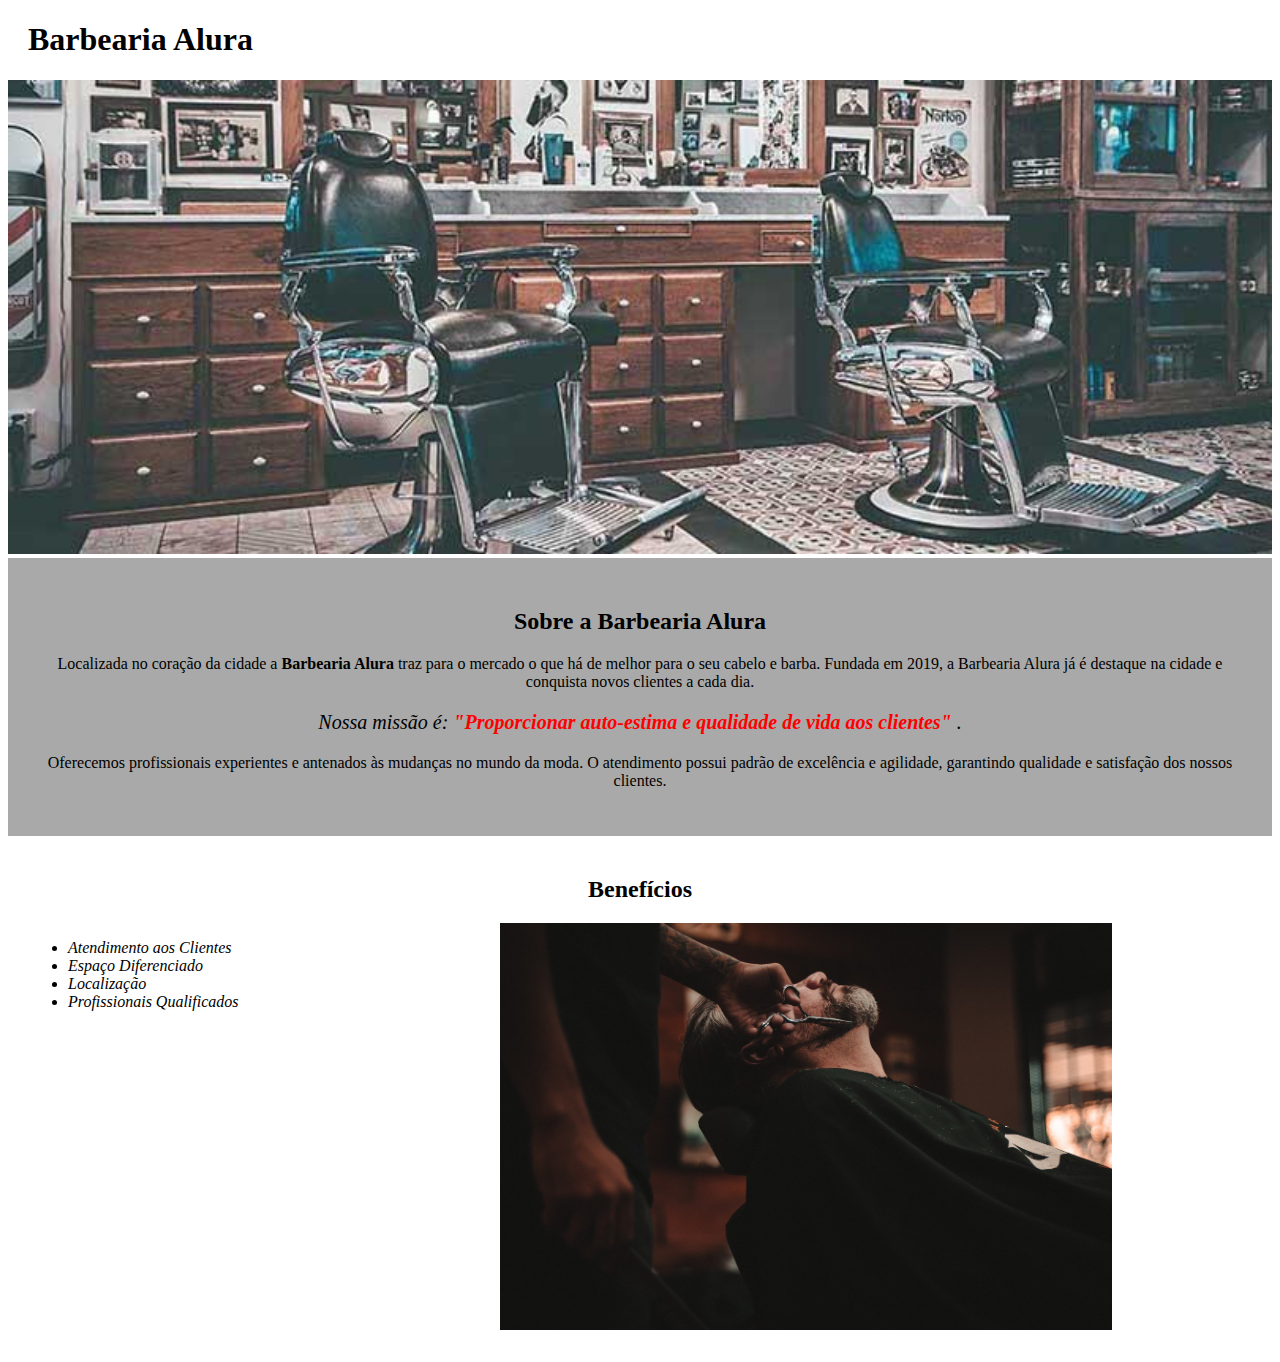
<file: index.html>
<!DOCTYPE html>
<html lang="pt-br">
<head>
    <meta charset="UTF-8">
    <meta http-equiv="X-UA-Compatible" content="IE=edge">
    <meta name="viewport" content="width=device-width, initial-scale=1.0">
    <title>Barbearia Alura</title>
    <link rel="stylesheet" href="style.css">

</head>
    <body> 
        <header>
            <h1 class="titulo-principal">Barbearia Alura</h1>
        </header>

        <img id="banner" src="banner.jpg" alt="">

        <div class="principal">
            <h2 class="titulo-centralizado">Sobre a Barbearia Alura</h2>

            <p>Localizada no coração da cidade a <strong>Barbearia Alura</strong> traz para o mercado o que há de melhor para o seu cabelo e barba. Fundada em 2019, a Barbearia Alura já é destaque na cidade e conquista novos clientes a cada dia.</p>

            <p id="missao"><em>Nossa missão é: <strong>"Proporcionar auto-estima e qualidade de vida aos clientes"</strong> .</em></p>

            <p>Oferecemos profissionais experientes e antenados às mudanças no mundo da moda. O atendimento possui padrão de excelência e agilidade, garantindo qualidade e satisfação dos nossos clientes.</p>
        </div>

        <div class="beneficios">
            <h2 class="titulo-centralizado">Benefícios</h2>
            <ul>
                <li class="item">Atendimento aos Clientes</li>
                <li class="item">Espaço Diferenciado</li>
                <li class="item">Localização</li>
                <li class="item">Profissionais Qualificados</li>
            </ul>
            <img src="beneficios.jpg" alt="" srcset="" class="imagemBeneficios">
        </div>


    </body>
</html>
</file>
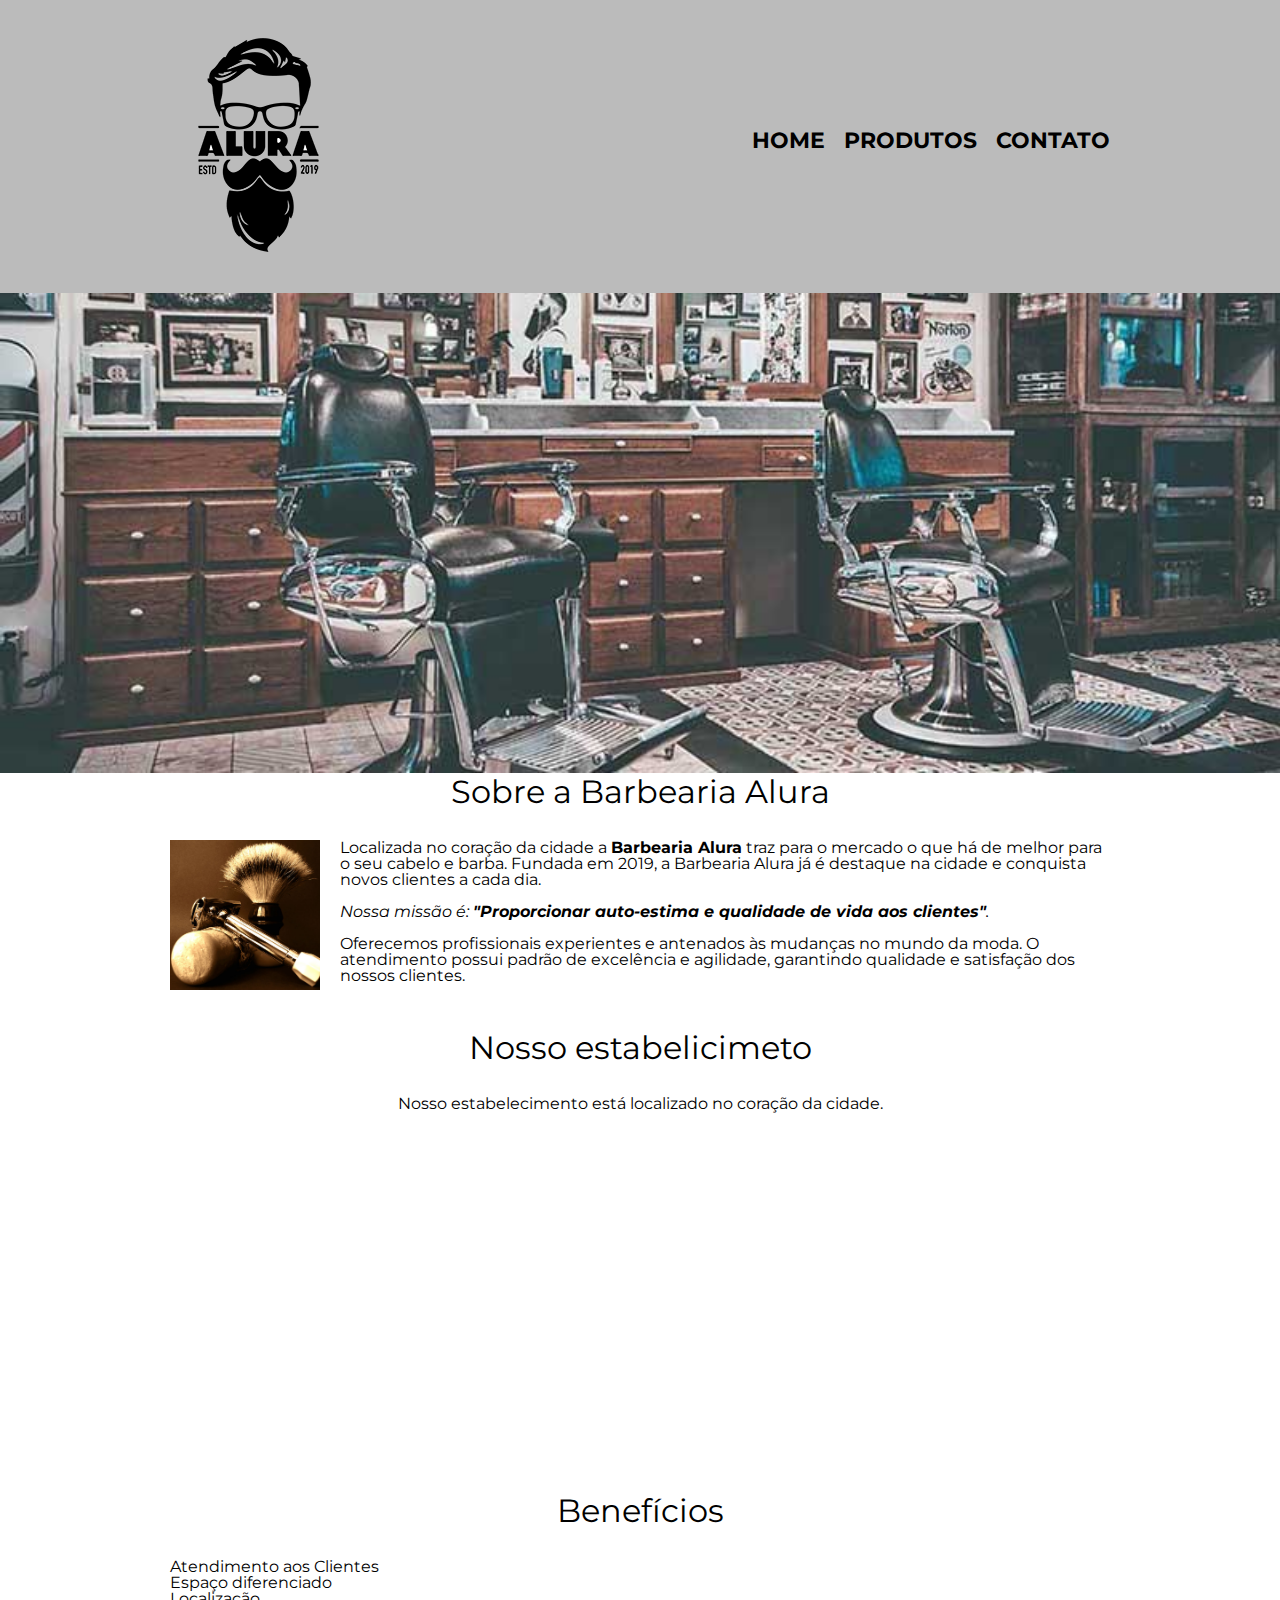
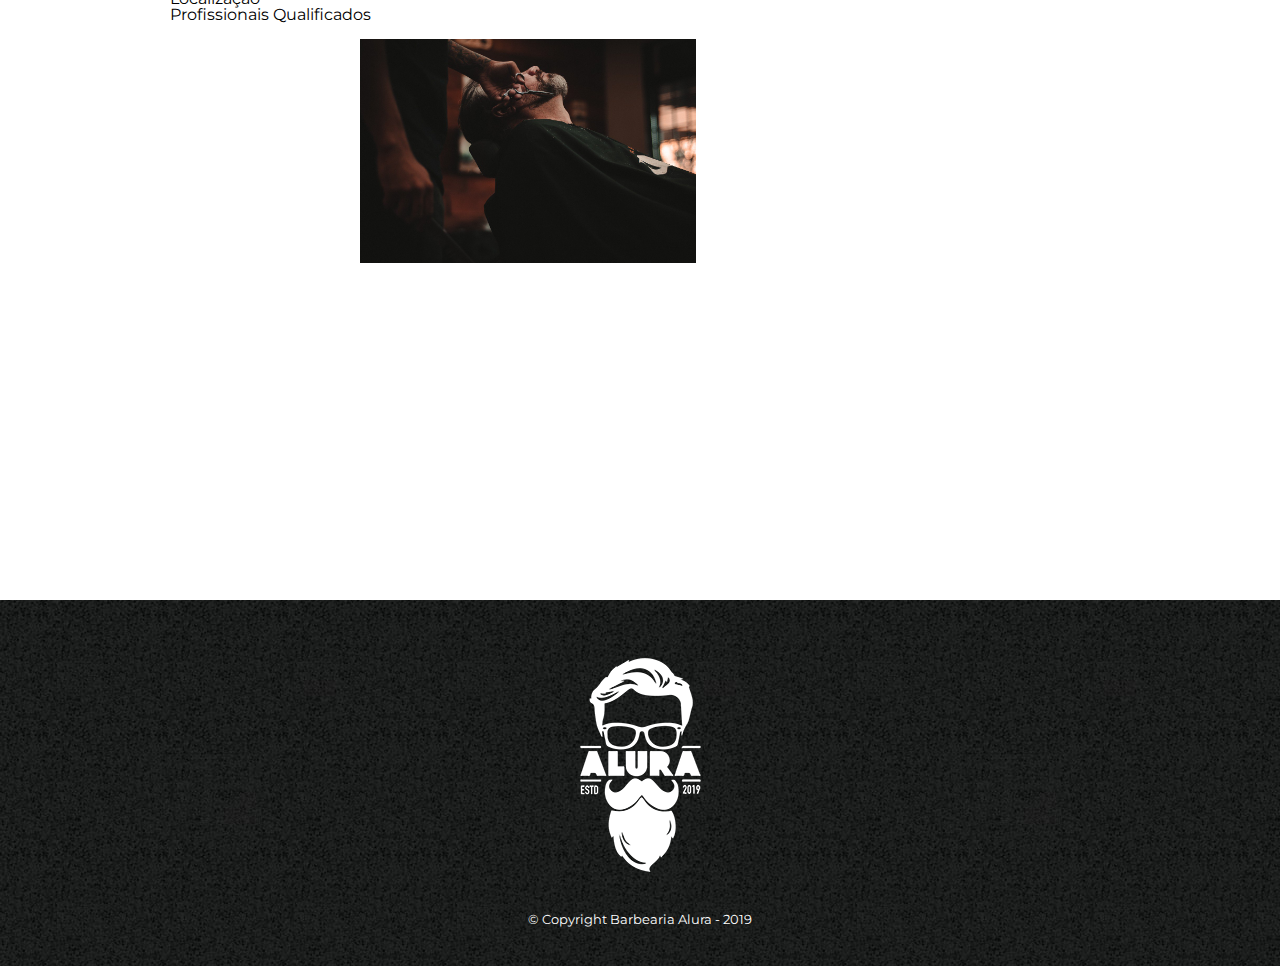
<file: projeto3/index.html>
<!DOCTYPE html>
<html lang="pt-br">
	<head>
		<meta charset="UTF-8">
		<title>Barbearia Alura</title>
		<link rel="stylesheet" href="reset.css">
		<link rel="stylesheet" href="style.css">
		<link href="https://fonts.googleapis.com/css2?family=Montserrat:wght@100;300;400&family=Open+Sans&family=Roboto:wght@100&display=swap" rel="stylesheet">
	</head>

	<body>
		<header>
			<div class="caixa">
				<h1><img src="logo.png"></h1>

				<nav>
					<ul>
						<li><a href="index.html">Home</a></li>
						<li><a href="produtos.html">Produtos</a></li>
						<li><a href="contato.html">Contato</a></li>
					</ul>
				</nav>
			</div>
		</header>
		<img class="banner" src="banner.jpg">
		<main>
			
			<section class="principal">
					<h2 class="titulo-principal">Sobre a Barbearia Alura</h2>
					<img class="utensilios" src="utensilios.jpg" alt="utensilios de um barbeiro">
			 
					<p>Localizada no coração da cidade a <strong>Barbearia Alura</strong> traz para o mercado o que há de melhor para o seu cabelo e barba. Fundada em 2019, a Barbearia Alura já é destaque na cidade e conquista novos clientes a cada dia.</p>
		
					<p id="missao"><em>Nossa missão é: <strong>"Proporcionar auto-estima e qualidade de vida aos clientes"</strong>.</em></p>
		
					<p>Oferecemos profissionais experientes e antenados às mudanças no mundo da moda. O atendimento possui padrão de excelência e agilidade, garantindo qualidade e satisfação dos nossos clientes.</p>
	
			<section class="mapa">
				<h3 class="titulo-principal">Nosso estabelicimeto</h3>
				<p>Nosso estabelecimento está localizado no coração da cidade.</p>

				<iframe src="https://www.google.com/maps/embed?pb=!1m18!1m12!1m3!1d58513.79581977236!2d-46.62718305385639!3d-23.564412078286374!2m3!1f0!2f0!3f0!3m2!1i1024!2i768!4f13.1!3m3!1m2!1s0x94ce5a2b2ed7f3a1%3A0xab35da2f5ca62674!2sCaelum%20-%20Escola%20de%20Tecnologia!5e0!3m2!1spt-BR!2sbr!4v1651612466939!5m2!1spt-BR!2sbr" width="100%" height="300px" style="border:0;" allowfullscreen="" loading="lazy" referrerpolicy="no-referrer-when-downgrade"></iframe>

			</section>

			
	
			<section class="beneficios">
				<h3 class="titulo-principal">Benefícios</h3>
	
				<ul>
					<li class="itens">Atendimento aos Clientes</li>
					<li class="itens">Espaço diferenciado</li>
					<li class="itens">Localização</li>
					<li class="itens">Profissionais Qualificados</li>
				</ul>
	
				<div class="video">
					<img src="beneficios.jpg" class="imagembeneficios">
				<iframe width="560" height="315" src="https://www.youtube.com/embed/wcVVXUV0YUY" frameborder="0" allow="accelerometer; autoplay; encrypted-media; gyroscope; picture-in-picture" allowfullscreen></iframe>
				</div>
			</section>
			</section>
		</main>
		<footer>
			<img src="logo-branco.png" alt="Logo da Barbearia Alura">
			<p class="copyright">&copy; Copyright Barbearia Alura - 2019</p>
		</footer>
	</body>
</html>
</file>
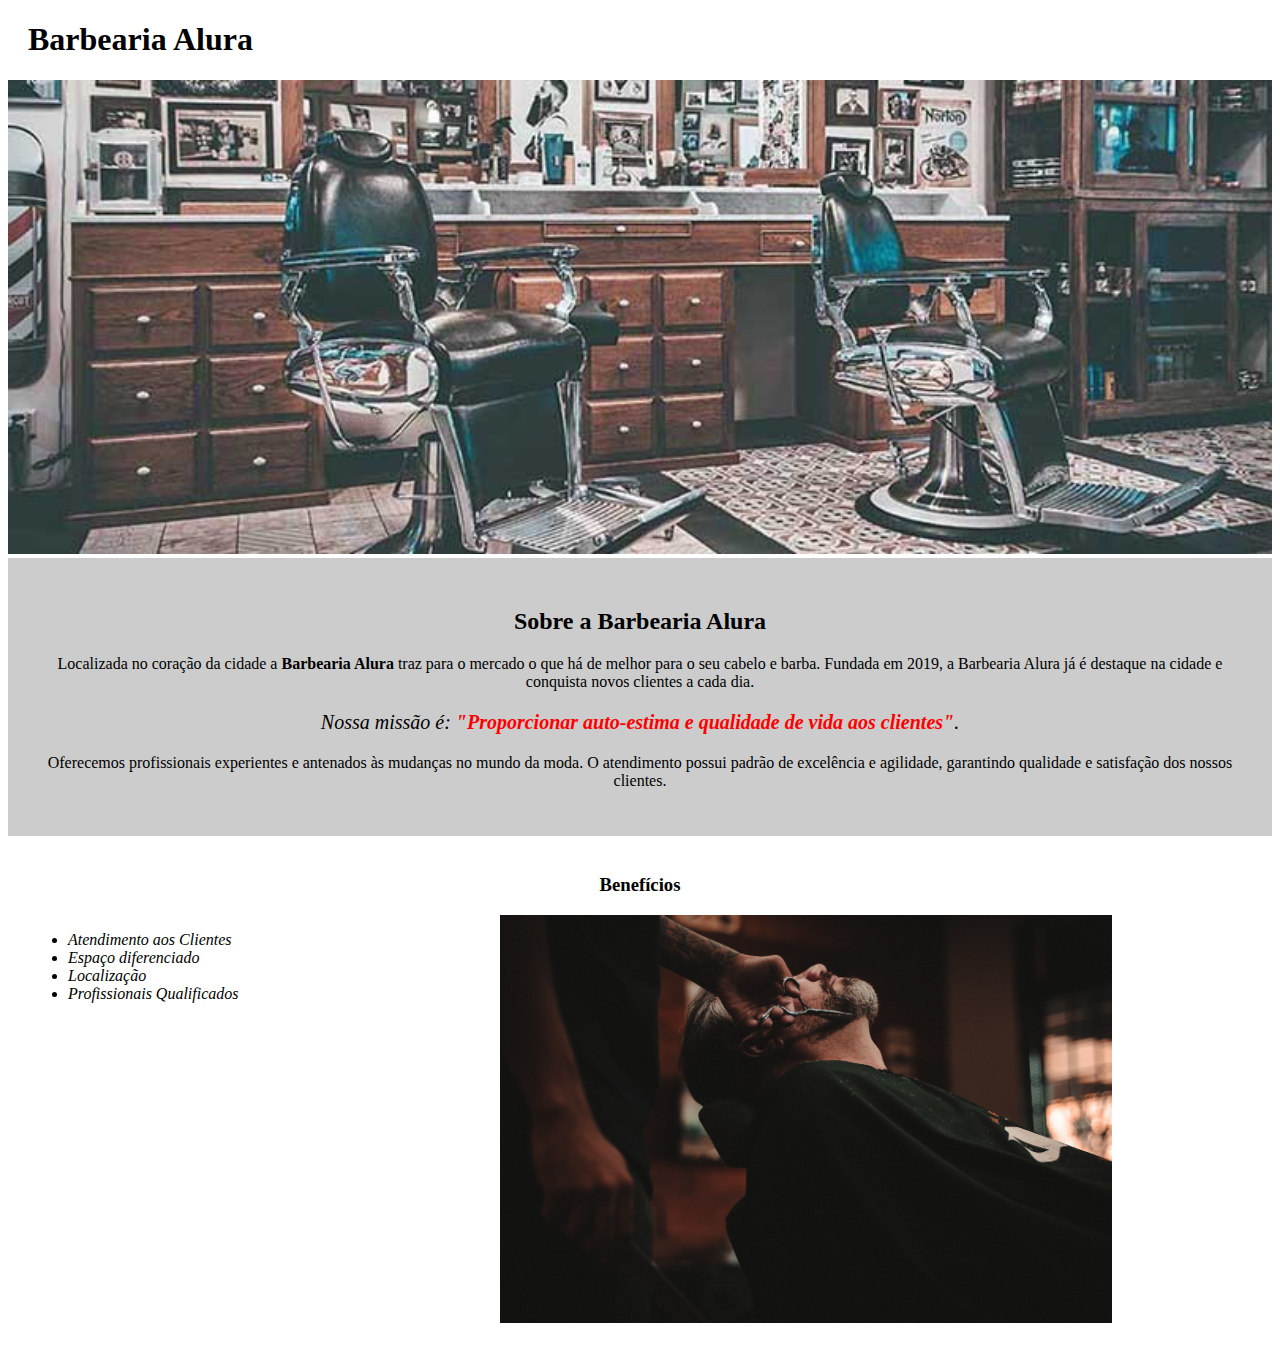
<file: projeto3/projeto/projeto-inicial/index.html>
<!DOCTYPE html>
<html lang="pt-br">
	<head>
		<meta charset="UTF-8">
		<title>Barbearia Alura</title>
		<link rel="stylesheet" href="style.css">
	</head>

	<body>
		<header>
			<h1 class="titulo-principal">Barbearia Alura</h1>
		</header>
		<img id="banner" src="banner.jpg">
		<div class="principal">
			<h2 class="titulo-centralizado">Sobre a Barbearia Alura</h2>
	 
			<p>Localizada no coração da cidade a <strong>Barbearia Alura</strong> traz para o mercado o que há de melhor para o seu cabelo e barba. Fundada em 2019, a Barbearia Alura já é destaque na cidade e conquista novos clientes a cada dia.</p>

			<p id="missao"><em>Nossa missão é: <strong>"Proporcionar auto-estima e qualidade de vida aos clientes"</strong>.</em></p>

			<p>Oferecemos profissionais experientes e antenados às mudanças no mundo da moda. O atendimento possui padrão de excelência e agilidade, garantindo qualidade e satisfação dos nossos clientes.</p>
		</div>

		<div class="beneficios">
			<h3 class="titulo-centralizado">Benefícios</h3>

			<ul>
				<li class="itens">Atendimento aos Clientes</li>
				<li class="itens">Espaço diferenciado</li>
				<li class="itens">Localização</li>
				<li class="itens">Profissionais Qualificados</li>
			</ul>

			<img src="beneficios.jpg" class="imagembeneficios">
		</div>
	</body>
</html>
</file>
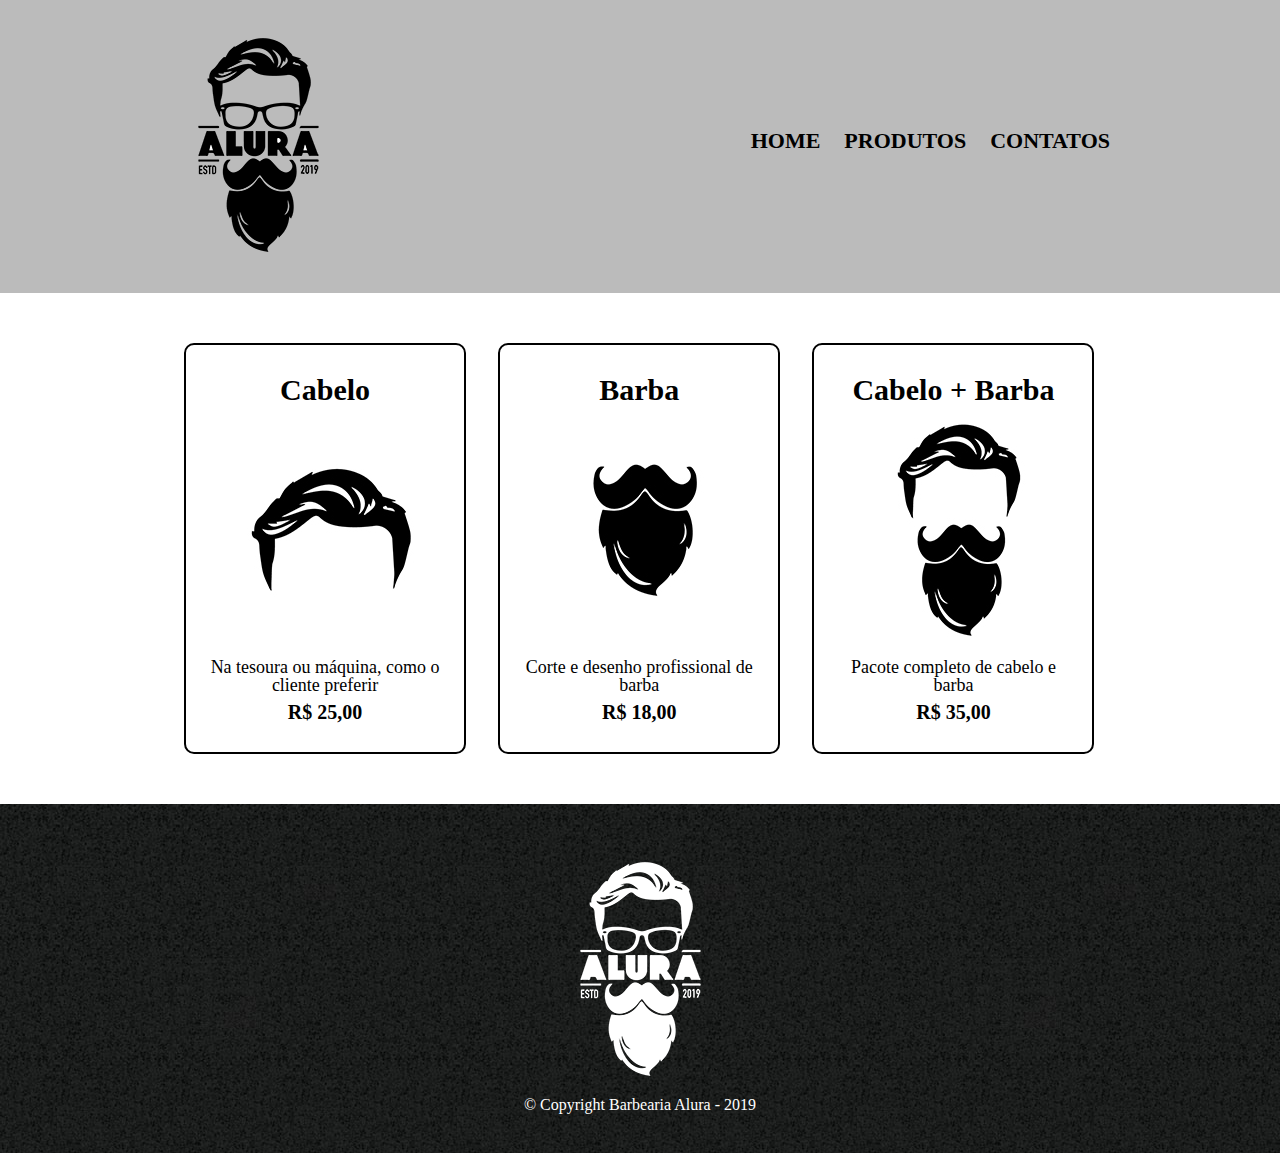
<file: produtos.html>
<!DOCTYPE html>
<html lang="pt-br">
<head>
    <meta charset="UTF-8">
    <meta http-equiv="X-UA-Compatible" content="IE=edge">
    <meta name="viewport" content="width=device-width, initial-scale=1.0">
    <title>Produtos - Barbearia Alura</title>
    <link rel="stylesheet" href="reset.css/reset.css">
    <link rel="stylesheet" href="produtos.css">
</head>
<body>
    <header>
        <div class="caixa">
        <h1><img src="./imagens/logo.png" alt=""></h1>
        <nav>
            <ul>
                <li><a href="index.html">Home</a></li>
                <li><a href="produtos.html">Produtos</a> </li>
                <li><a href="contato.html">Contatos</a></li>
            
            </ul>
           </nav>
       </div>
    </header>
    <main>
        <ul class="produtos">
            <li>
                <h2>Cabelo</h2>
                <img src="./imagens/cabelo.jpg" alt="" srcset="">
                <p class="produto-descricao">Na tesoura ou máquina, como o cliente preferir</p>
                <p class="produto-preco">R$ 25,00</p>
            </li>
            <li>
                <h2>Barba</h2>
                <img src="./imagens/barba.jpg" alt="" srcset="">
                <p class="produto-descricao">Corte e desenho profissional de barba</p>
                <p class="produto-preco">R$ 18,00</p>
            </li>
            <li>
                <h2>Cabelo + Barba</h2>
                <img src="./imagens/cabelo+barba.jpg" alt="" srcset="">
                <p class="produto-descricao">Pacote completo de cabelo e barba</p>
                <p class="produto-preco">R$ 35,00</p>
            </li>
        </ul>
       
    </main>
    <footer>
        <img src="./imagens/logo-branco.png" alt="">
        <p class="copyright">&copy; Copyright Barbearia Alura - 2019</p>
    </footer>
    
</body>
</html>
</file>
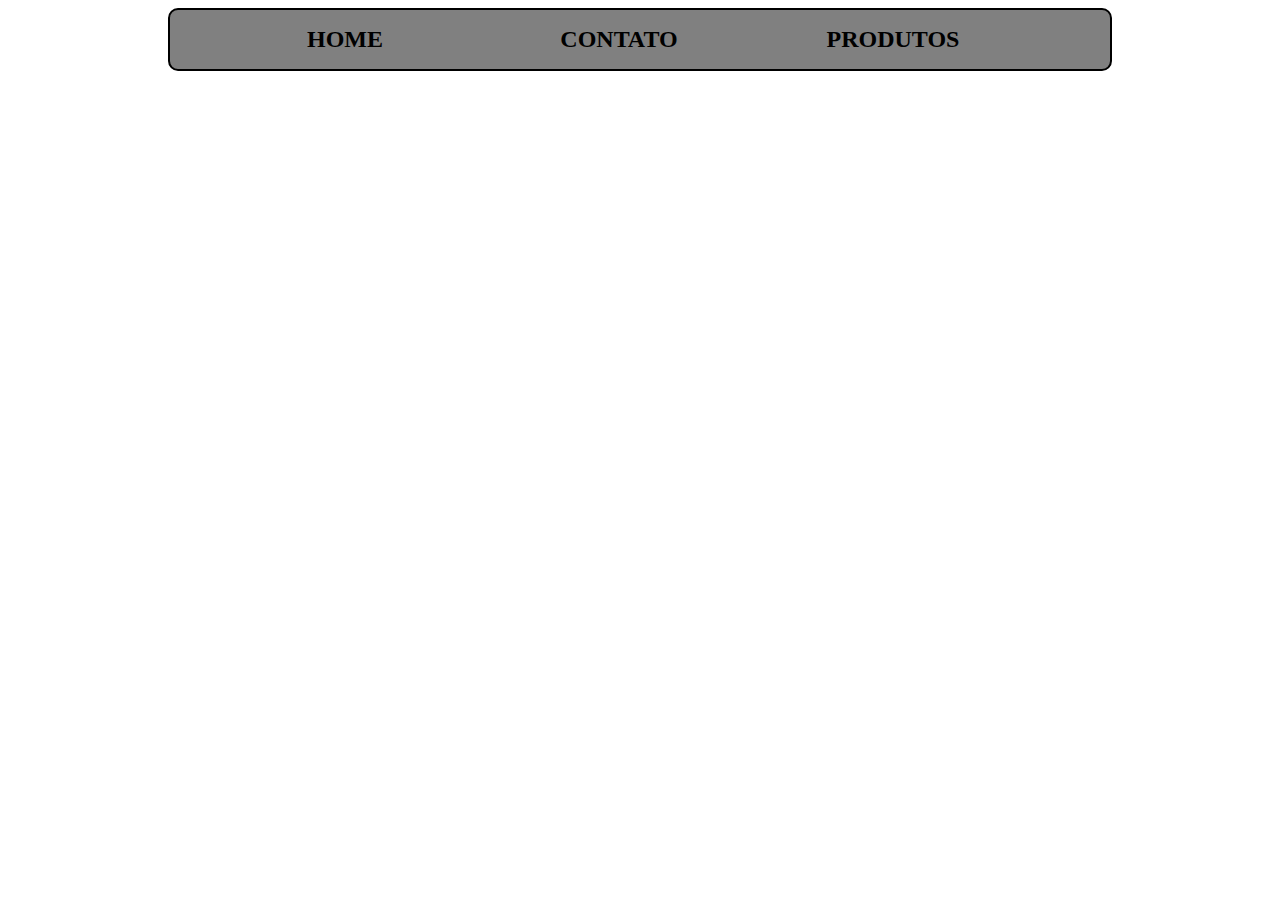
<file: testeCSS.html>
<!DOCTYPE html>
<html lang="en">
<head>
    <meta charset="UTF-8">
    <meta http-equiv="X-UA-Compatible" content="IE=edge">
    <meta name="viewport" content="width=device-width, initial-scale=1.0">
    <title>teste CSS</title>
    <link rel="stylesheet" href="teste.css">
</head>
<body>
   <div class="caixa">
    <ul class="lista">
        <li >home</li>
        <li>contato</li>
        <li>produtos</li>
    </ul>
   </div>
    
</body>
</html>
</file>
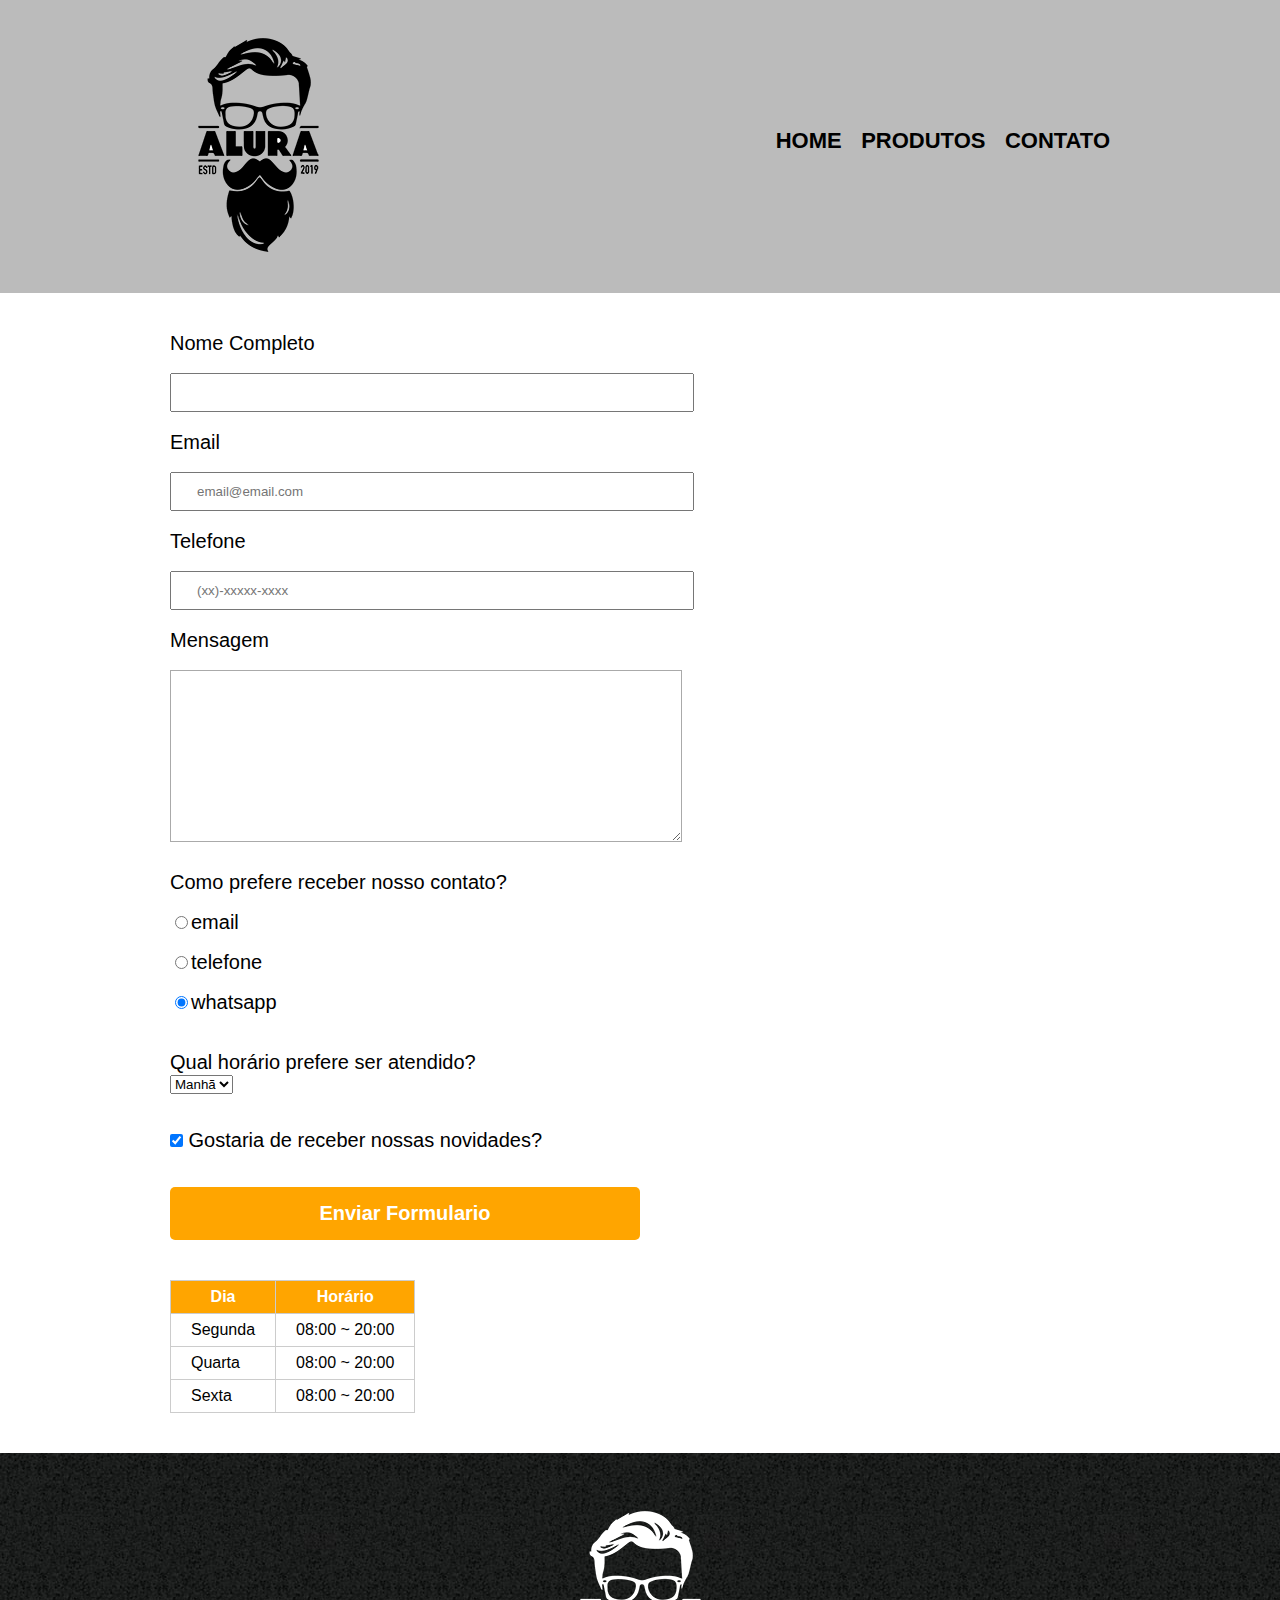
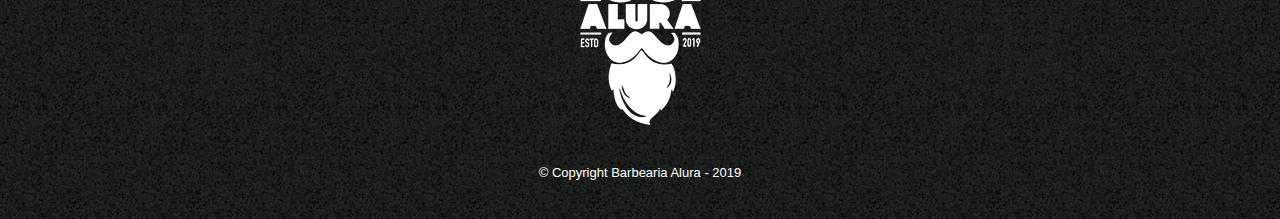
<file: projeto3/contato.html>
<!DOCTYPE html>
<html lang="pt-br">
<head>
    <meta charset="UTF-8">
    <meta http-equiv="X-UA-Compatible" content="IE=edge">
    <meta name="viewport" content="width=device-width, initial-scale=1.0">
    <title>Contato - Barbearia Alura</title>
    <link rel="stylesheet" href="reset.css">
	<link rel="stylesheet" href="style.css">
</head>
<body>
    <header>
        <div class="caixa">
            <h1><img src="logo.png" alt="Logo da Barbearia Alura"></h1>

            <nav>
                <ul>
                    <li><a href="index.html">Home</a></li>
                    <li><a href="produtos.html">Produtos</a></li>
                    <li><a href="contato.html">Contato</a></li>
                </ul>
            </nav>
        </div>
    </header>
    <main>
        <form action="">
            <label for="nomeSobrenome">Nome Completo</label>
            <input type="text" id="nomeSobrenome" class="input-padrao" required>

            <label for="email">Email</label>
            <input type="email" id="email" class="input-padrao" required placeholder="email@email.com">

            <label for="telefone">Telefone</label>
            <input type="tel" id="telefone" class="input-padrao" required placeholder="(xx)-xxxxx-xxxx">

            <label for="mensagem">Mensagem</label>
            <textarea cols="32" rows="10" id="mensagem"></textarea>

            <fieldset>
                <legend>Como prefere receber nosso contato?</legend>
                <label for="radio-email"><input type="radio" id="radio-email" name="contato">email</label>
                
                <label for="radio-telefone"><input type="radio" id="radio-telefone" name="contato">telefone</label>
                
                <label for="radio-watsapp"><input type="radio" id="radio-watsapp" name="contato" checked>whatsapp</label>
            </fieldset>
            <fieldset>
                <legend>Qual horário prefere ser atendido?</legend>
                <select>
                    <option>Manhã</option>
                    <option>Tarde</option>
                    <option>Noite</option>
                </select>
            </fieldset>

            <label><input type="checkbox" class="checkbox" checked> Gostaria de receber nossas novidades?</label>

            <input type="button" value="Enviar Formulario" class="enviar">
            
        </form>

        <table>
            <thead>
                <tr>
                    <th>Dia</th>
                    <th>Horário</th>
                </tr>
            </thead>
            <tbody>
                <tr>
                    <td>Segunda</td>
                    <td>08:00 ~ 20:00</td>
                </tr>
                <tr>
                    <td>Quarta</td>
                    <td>08:00 ~ 20:00</td>
                </tr>
                <tr>
                    <td>Sexta</td>
                    <td>08:00 ~ 20:00</td>
                </tr>
            </tbody>
        </table>

    </main>
    <footer>
        <img src="logo-branco.png" alt="Logo da Barbearia Alura">
        <p class="copyright">&copy; Copyright Barbearia Alura - 2019</p>
    </footer>
    
</body>
</html>
</file>
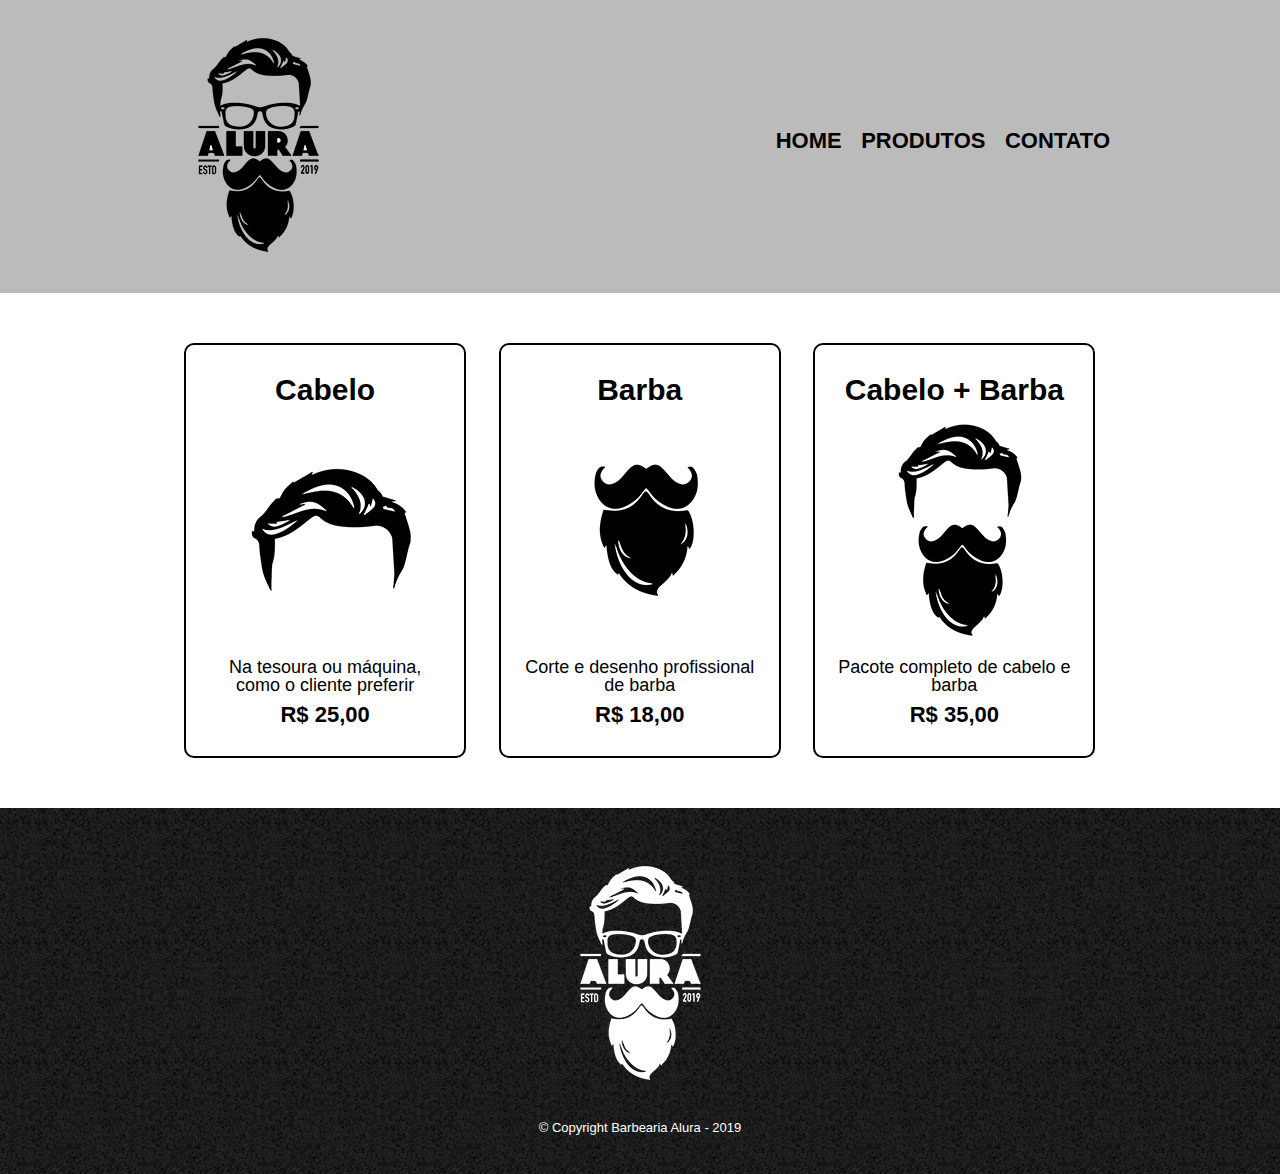
<file: projeto3/produtos.html>
<!DOCTYPE html>
<html>
	<head>
		<meta charset="UTF-8">
		<title>Produtos - Barbearia Alura</title>

		<link rel="stylesheet" href="reset.css">
		<link rel="stylesheet" href="style.css">
	</head>
	<body>
		<header>
			<div class="caixa">
				<h1><img src="logo.png"></h1>

				<nav>
					<ul>
						<li><a href="index.html">Home</a></li>
						<li><a href="produtos.html">Produtos</a></li>
						<li><a href="contato.html">Contato</a></li>
					</ul>
				</nav>
			</div>
		</header>

		<main>
			<ul class="produtos">
				<li>
					<h2>Cabelo</h2>
					<img src="cabelo.jpg">
					<p class="produto-descricao">Na tesoura ou máquina, como o cliente preferir</p>
					<p class="produto-preco">R$ 25,00</p>
				</li>
				<li>
					<h2>Barba</h2>
					<img src="barba.jpg">
					<p class="produto-descricao">Corte e desenho profissional de barba</p>
					<p class="produto-preco">R$ 18,00</p>
				</li>
				<li>
					<h2>Cabelo + Barba</h2>
					<img src="cabelo+barba.jpg">
					<p class="produto-descricao">Pacote completo de cabelo e barba</p>
					<p class="produto-preco">R$ 35,00</p>
				</li>
			</ul>
		</main>

		<footer>
			<img src="logo-branco.png">
			<p class="copyright">&copy; Copyright Barbearia Alura - 2019</p>
		</footer>
	</body>
</html>
</file>
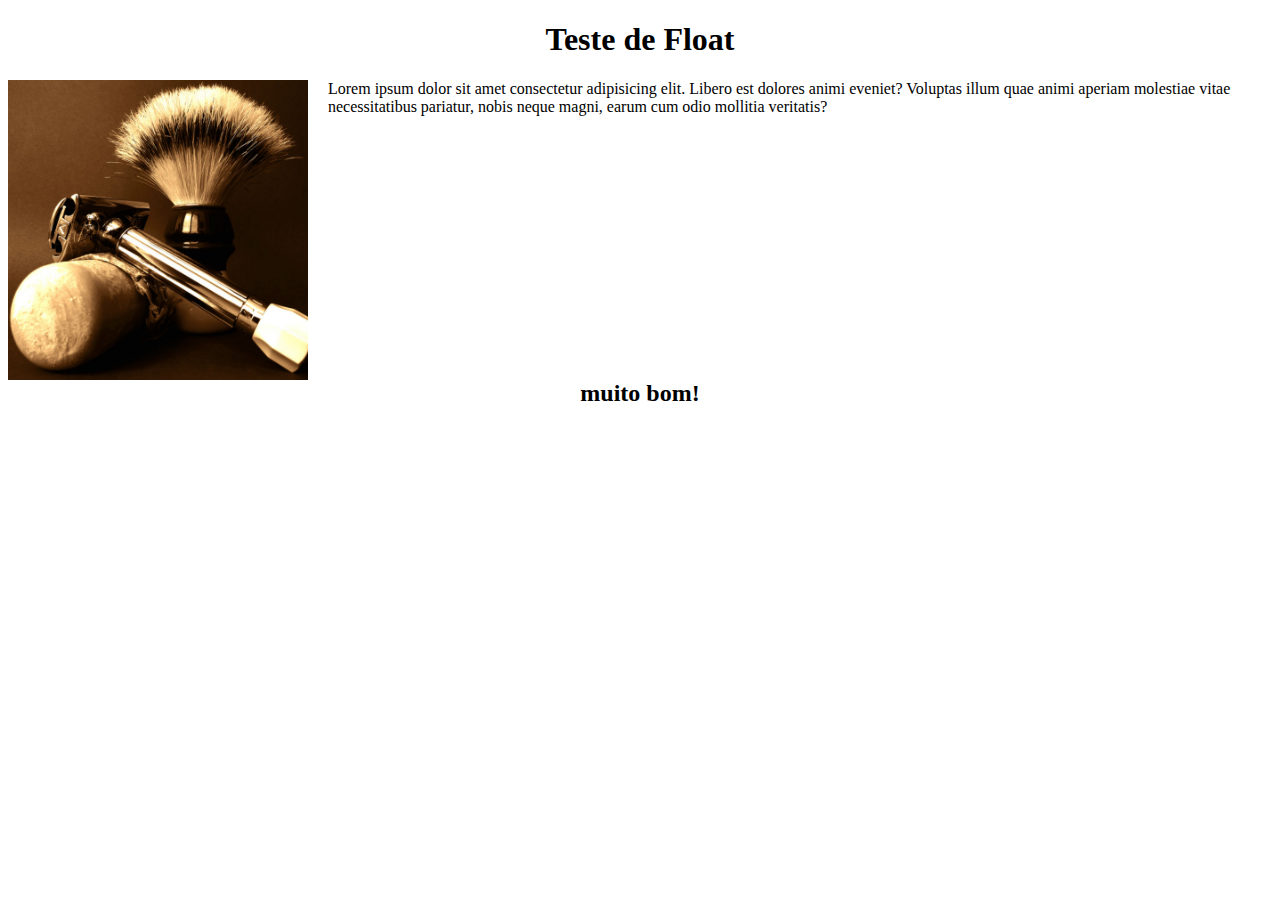
<file: projeto3/teste.html>
<!DOCTYPE html>
<html lang="en">
<head>
    <meta charset="UTF-8">
    <meta http-equiv="X-UA-Compatible" content="IE=edge">
    <meta name="viewport" content="width=device-width, initial-scale=1.0">
    <title>teste</title>
    <link rel="stylesheet" href="teste.css">
</head>
<body>
   <h1>Teste de Float</h1>
   <img src="utensilios.jpg" alt="">
   <p class="texto">Lorem ipsum dolor sit amet consectetur adipisicing elit. Libero est dolores animi eveniet? Voluptas illum quae animi aperiam molestiae vitae necessitatibus pariatur, nobis neque magni, earum cum odio mollitia veritatis?
   </p>
   <h2>muito bom!</h2>
   
    
</body>
</html>
</file>
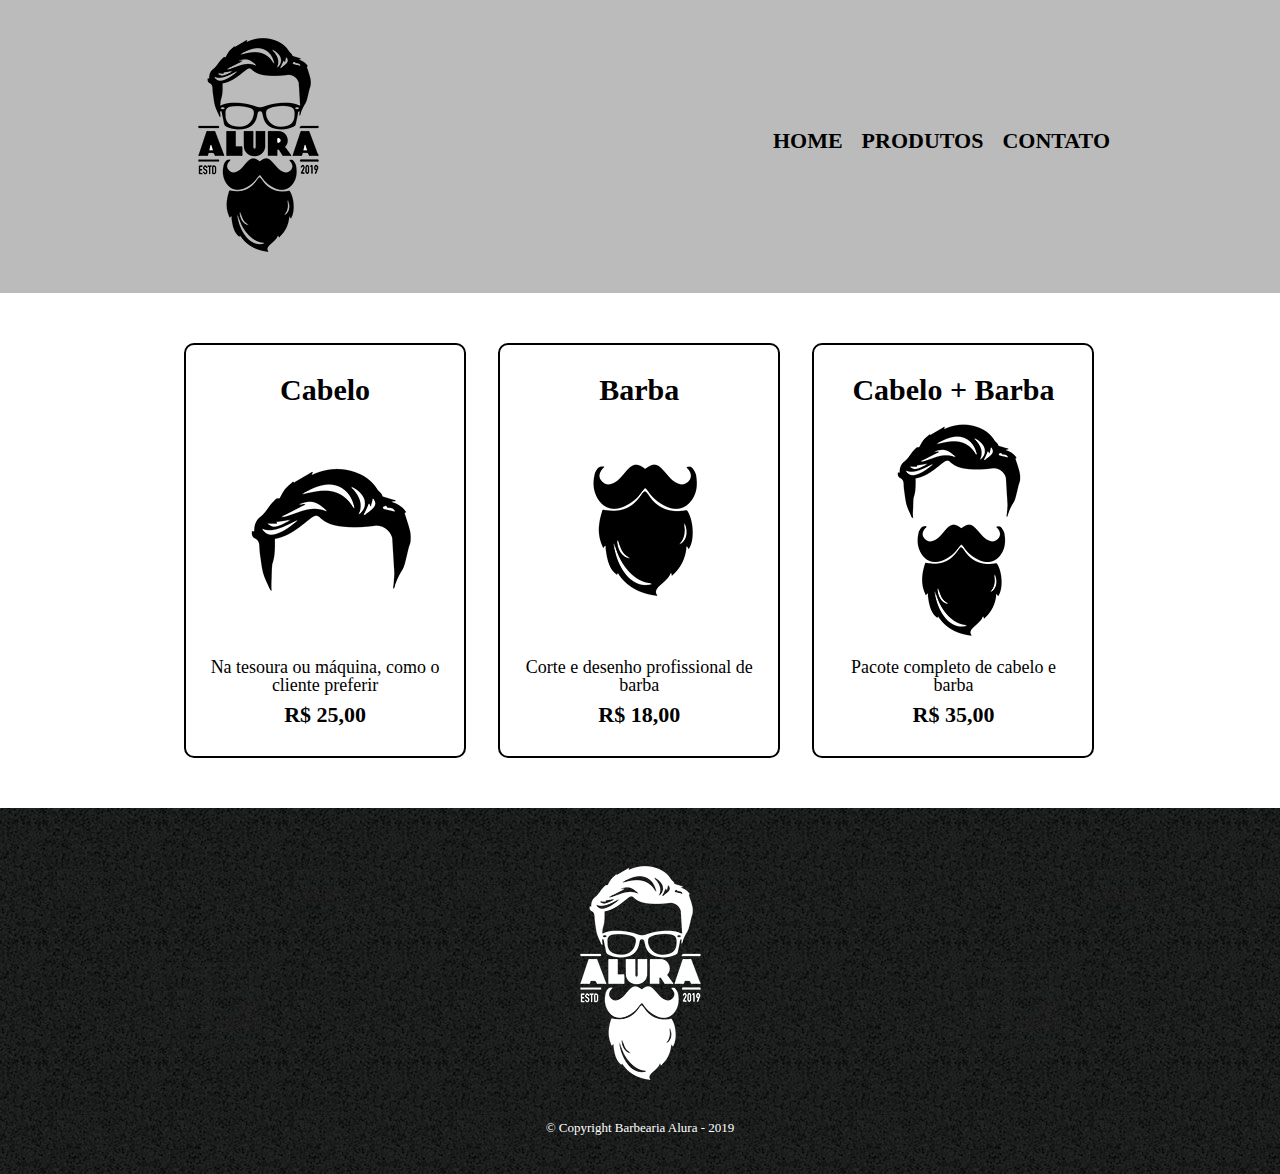
<file: projeto3/projeto/projeto-inicial/produtos.html>
<!DOCTYPE html>
<html>
	<head>
		<meta charset="UTF-8">
		<title>Produtos - Barbearia Alura</title>

		<link rel="stylesheet" href="reset.css">
		<link rel="stylesheet" href="produtos.css">
	</head>
	<body>
		<header>
			<div class="caixa">
				<h1><img src="logo.png"></h1>

				<nav>
					<ul>
						<li><a href="index.html">Home</a></li>
						<li><a href="produtos.html">Produtos</a></li>
						<li><a href="contato.html">Contato</a></li>
					</ul>
				</nav>
			</div>
		</header>

		<main>
			<ul class="produtos">
				<li>
					<h2>Cabelo</h2>
					<img src="cabelo.jpg">
					<p class="produto-descricao">Na tesoura ou máquina, como o cliente preferir</p>
					<p class="produto-preco">R$ 25,00</p>
				</li>
				<li>
					<h2>Barba</h2>
					<img src="barba.jpg">
					<p class="produto-descricao">Corte e desenho profissional de barba</p>
					<p class="produto-preco">R$ 18,00</p>
				</li>
				<li>
					<h2>Cabelo + Barba</h2>
					<img src="cabelo+barba.jpg">
					<p class="produto-descricao">Pacote completo de cabelo e barba</p>
					<p class="produto-preco">R$ 35,00</p>
				</li>
			</ul>
		</main>

		<footer>
			<img src="logo-branco.png">
			<p class="copyright">&copy; Copyright Barbearia Alura - 2019</p>
		</footer>
	</body>
</html>
</file>
<file: style.css>
.titulo-principal{
   padding-left: 20px;
}

#banner{
    width:100%;
}

.titulo-centralizado{
    text-align:center;
}
.principal{
    background-color:darkgray;
    padding: 30px;
}


p{
    text-align: center;
}

#missao{
    font-size:20px;
}

em strong{
    color:#ff0000;
}

.item{
    font-style: italic;
}

.beneficios{
    background-color:#ffffff;
    padding:20px;
    
}

ul{
    display: inline-block;
    vertical-align: top;
    width: 20%;
    padding-right: 15%;
}

.imagemBeneficios{
    width:50%
}
</file>
<file: projeto3/style.css>
body {
	font-family: 'Montserrat', sans-serif;
}
header {
	background: #BBBBBB;
	padding: 20px 0;
}

.caixa {
	position: relative;
	width: 940px;
	margin: 0 auto;
}

nav {
	position: absolute;
	top: 110px;
	right: 0;
}

nav li {
	display: inline;
	margin: 0 0 0 15px;
}

nav a {
	text-transform: uppercase;
	color: #000000;
	font-weight: bold;
	font-size: 22px;
	text-decoration: none;
}

nav a:hover {
	color: #C78C19;
	text-decoration: underline;
}

.produtos {
	width: 940px;
	margin: 0 auto;
	padding: 50px 0;
}

.produtos li {
	display: inline-block;
	text-align: center;
	width: 30%;
	vertical-align: top;
	margin: 0 1.5%;
	padding: 30px 20px;
	box-sizing: border-box;
	border: 2px solid #000000;
	border-radius: 10px;
}

.produtos li:hover {
	border-color: #C78C19;
}

.produtos li:active {
	border-color: #088C19;	
}

.produtos li:hover h2 {
	font-size: 34px;
}

.produtos h2 {
	font-size: 30px;
	font-weight: bold;
}

.produto-descricao {
	font-size: 18px;
}

.produto-preco {
	font-size: 22px;
	font-weight: bold;
	margin-top: 10px;
}

footer {
	text-align: center;
	background: url("bg.jpg");
	padding: 40px 0;
}

.copyright {
	color: #FFFFFF;
	font-size: 13px;
	margin: 20px 0 0;
}

/* Página de contato */
.contato {
	width: 940px;
	margin: 40px auto;
}

.contato label, .input-group legend {
	display: block;
	margin: 0 0 5px;
	font-size: 20px;
}

.campo-padrao, textarea {
	display: block;
	margin: 0 0 30px;
	padding: 10px 20px;
	width: 50%;
	border: 1px solid #aaa;
}

.input-group {
	margin: 0 0 20px;
}

.newsletter {
	margin: 0 0 20px;
}

.botao {
	margin: 20px 0 0;
	width: 30%;
	padding: 10px 20px;
	font-size: 24px;
	display: inline-block;
	background: orange;
	color: white;
	border: none;
	border-radius: 5px;
	transition: 1s;
}

.botao:hover {
	cursor: pointer;
	transform: scale(1.2);	
}

.funcionamento {
	width: 940px;
	margin: 0 auto 40px;
}

table {
	margin: 10px 0 0;
}

th  {
	background: #777777;
	color: #FFFFFF;
}


td, th {
	border: 1px solid #000000;
	padding: 5px 20px;
}

main {
	width: 940px;
	margin: 0 auto;
}

form {
	margin: 40px 0;
	
}
form label, form fieldset {
	display: block;
	font-size: 20px;
	margin: 20px auto;
}

.input-padrao {
	display: block;
	width:50%;
	margin: 0 0 20px;
	padding:10px 25px;
}

.checkbox {
	margin: 20px 0;
}

.enviar {
	width: 50%;
	padding: 15px 0;
	background-color: orange;
	color: white;
	font-size:20px;
	font-weight: bold;
	border:none;
	border-radius:5px;
	transition: 1s all;
	cursor: pointer;
}

.enviar:hover {
	background-color: darkorange;
	transform: scale(1.2);
}

table {
	margin: 20px 0 40px;
	
}

thead th {
	background-color: orange;
	font-weight: bold;
}

td, th {
	border: 1px solid #cccccc;
	padding: 8px 20px;
}
/*css pagina principal*/
.banner {
    width:100%;
}

.titulo-principal {
    text-align: center;
    font-size: 2em;
    margin: 0 0 1em;
    clear: left;
}

.principal p {
    margin: 0 0 1em;
}

.principal strong {
    font-weight: bold;
}

.principal em {
    font-style: italic;
}

.imagembeneficios {
	width: 60%;
}

.utensilios {
    width: 150px;
    float: left;
    margin: 0 20px 20px 0;
}

.mapa {
	margin: 3em 0;
}

.mapa p{
	margin: 0 0 2em;
	text-align: center;
}

.video{
	margin: 1em auto;
	width: 560px;
	
}
</file>
<file: projeto3/projeto/projeto-inicial/style.css>
#banner {
	width:100%;
}

.principal{
	background: #CCCCCC;
	padding: 30px;
}

.titulo-principal {
	padding-left: 20px;
}

.titulo-centralizado {
	text-align: center
}

p {
	text-align: center;
}

#missao {
	font-size: 20px
}

em strong {
	color: #FF0000;
}

.itens {
	font-style: italic
}

.beneficios {
	background: #FFFFFF;
	padding: 20px;
}

ul {
	display: inline-block;
	vertical-align: top;
	width: 20%;
	margin-right: 15%;
}

.imagembeneficios {
	width: 50%;
}
</file>
<file: produtos.css>
header {
    background-color: #bbbbbb;
    padding: 20px 0;
}

.caixa{
    position:relative;
    width:940px;
    margin: 0 auto;
}

nav {
    position: absolute;
    top: 110px;
    right: 0px;
}

nav li{
    display: inline;
    margin: 0 0 0 20px;
}

nav a {
    text-transform: uppercase;
    text-decoration: none;
    color: #000000;
    font-weight: bold;
    font-size:22px;
}

nav a:hover{
    color: #cccccc;
    text-decoration-line: underline;

}

.produtos{
    width: 940px;
    margin: 0 auto;
    padding: 50px 0;

}

.produtos li{
    display: inline-block;
    width: 30%;
    text-align: center;
    vertical-align: top;
    margin: 0 1.5%;
    padding: 30px 20px;
    box-sizing: border-box;
    border: 2px solid #000000;
    border-radius:10px;
}

.produtos li:hover{
    border-color:#cccccc;
}

.produtos h2:hover{
    font-size:34px
}

.produtos li:active{
    border-color:#049f2b;
}

h2{
    font-size:30px;
    font-weight: bold;
}

.produto-descricao{
    font-size: 18px;
}

.produto-preco {
    font-size:20px;
    margin-top: 8px;
    font-weight:bold;
}
footer {
    text-align:center;
    background: url("./imagens/bg.jpg");
    padding: 40px 0;
}

.copyright{
    font: size 18px;
    color: #ffffff;
}
</file>
<file: teste.css>
.caixa{
    position:relative;
    width: 940px;
    margin: 0 auto;
    background-color:gray;
    border: 2px solid #000000;
    border-radius:10px;
}

.lista li{
    text-align:center;
    font-size: 24px;
    font-weight: bold;
    display: inline-block;
    text-decoration: none;
    text-transform: uppercase;
    width: 30%;
}

.lista li:hover{
    font-size: 32px;
    
}

.lista li:active{
    color: green;
}
</file>
<file: projeto3/teste.css>
h1 {
    text-align: center;
}

img {
    width: 300px;
    float:left;
    margin: 0 20px 0 0;
}


h2 {
    text-align:center;
    clear: left;

}
</file>
<file: projeto3/projeto/projeto-inicial/produtos.css>
header {
	background: #BBBBBB;
	padding: 20px 0;
}

.caixa {
	position: relative;
	width: 940px;
	margin: 0 auto;
}

nav {
	position: absolute;
	top: 110px;
	right: 0;
}

nav li {
	display: inline;
	margin: 0 0 0 15px;
}

nav a {
	text-transform: uppercase;
	color: #000000;
	font-weight: bold;
	font-size: 22px;
	text-decoration: none;
}

nav a:hover {
	color: #C78C19;
	text-decoration: underline;
}

.produtos {
	width: 940px;
	margin: 0 auto;
	padding: 50px 0;
}

.produtos li {
	display: inline-block;
	text-align: center;
	width: 30%;
	vertical-align: top;
	margin: 0 1.5%;
	padding: 30px 20px;
	box-sizing: border-box;
	border: 2px solid #000000;
	border-radius: 10px;
}

.produtos li:hover {
	border-color: #C78C19;
}

.produtos li:active {
	border-color: #088C19;	
}

.produtos li:hover h2 {
	font-size: 34px;
}

.produtos h2 {
	font-size: 30px;
	font-weight: bold;
}

.produto-descricao {
	font-size: 18px;
}

.produto-preco {
	font-size: 22px;
	font-weight: bold;
	margin-top: 10px;
}

footer {
	text-align: center;
	background: url("bg.jpg");
	padding: 40px 0;
}

.copyright {
	color: #FFFFFF;
	font-size: 13px;
	margin: 20px 0 0;
}

/* Página de contato */
.contato {
	width: 940px;
	margin: 40px auto;
}

.contato label, .input-group legend {
	display: block;
	margin: 0 0 5px;
	font-size: 20px;
}

.campo-padrao, textarea {
	display: block;
	margin: 0 0 30px;
	padding: 10px 20px;
	width: 50%;
	border: 1px solid #aaa;
}

.input-group {
	margin: 0 0 20px;
}

.newsletter {
	margin: 0 0 20px;
}

.botao {
	margin: 20px 0 0;
	width: 30%;
	padding: 10px 20px;
	font-size: 24px;
	display: inline-block;
	background: orange;
	color: white;
	border: none;
	border-radius: 5px;
	transition: 1s;
}

.botao:hover {
	cursor: pointer;
	transform: scale(1.2);	
}

.funcionamento {
	width: 940px;
	margin: 0 auto 40px;
}

table {
	margin: 10px 0 0;
}

th  {
	background: #777777;
	color: #FFFFFF;
}


td, th {
	border: 1px solid #000000;
	padding: 5px 20px;
}
</file>
